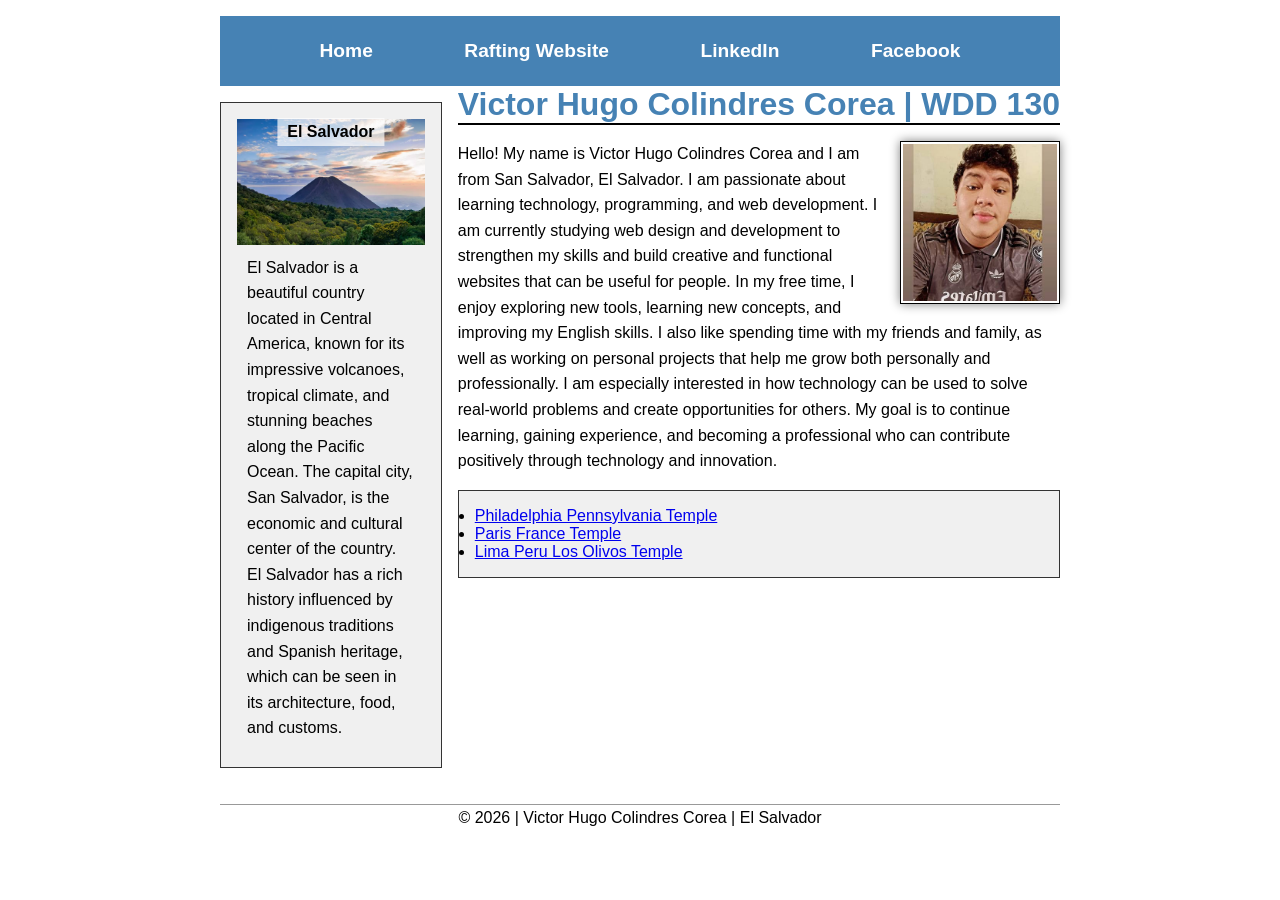
<file: index.html>
<!DOCTYPE html>
<html lang="en-US">

<head>
    <meta charset="utf-8">
    <meta name="viewport" content="width=device-width, initial-scale=1.0">
    <title>Victor Hugo Colindres Corea | WDD 130</title>

    <meta name="description"
      content="Victor Hugo Colindres Corea WDD130 home page about web development and learning programming">
    <meta name="author" content="Victor Hugo Colindres Corea">

    <link rel="stylesheet" href="styles/styles.css">
</head>

<body>

    <header>
        <nav>
            <a href="#">Home</a>
            <a href="wwr/">Rafting Website</a>
            <a href="https://linkedin.com" target="_blank">LinkedIn</a>
            <a href="https://facebook.com" target="_blank">Facebook</a>
        </nav>
    </header>

    <!-- 🔥 GRID ENVOLVIENDO TODO -->
    <div class="grid">

        <!-- 🔥 ASIDE (IZQUIERDA) -->
        <aside class="box">
            <h2>El Salvador</h2>
            <img src="images/el-salvador.jpg" alt="Landscape of El Salvador">
            <p>
                El Salvador is a beautiful country located in Central America, known for its
                impressive volcanoes, tropical climate, and stunning beaches along the Pacific
                Ocean.
                The capital city, San Salvador, is the economic and cultural center of the country.
                El Salvador has a rich history influenced by indigenous traditions and Spanish
                heritage, which can be seen in its architecture, food, and customs.

            </p>
        </aside>

        <!-- 🔥 MAIN (DERECHA) -->
        <main>

            <h1>Victor Hugo Colindres Corea | WDD 130</h1>

            <img src="images/profile.jpg" alt="Victor Hugo Colindres Corea">

            <p>
                Hello! My name is Victor Hugo Colindres Corea and I am from San Salvador, El
                Salvador.
                I am passionate about learning technology, programming, and web development. I am
                currently studying web design and development to strengthen my skills and build
                creative and functional websites that can be useful for people.

                In my free time, I enjoy exploring new tools, learning new concepts, and improving
                my
                English skills. I also like spending time with my friends and family, as well as
                working on personal projects that help me grow both personally and professionally.

                I am especially interested in how technology can be used to solve real-world
                problems
                and create opportunities for others. My goal is to continue learning, gaining
                experience, and becoming a professional who can contribute positively through
                technology and innovation.
            </p>

            <ul class="box">
                <li><a href="https://www.churchofjesuschrist.org/temples/details/philadelphia-pennsylvania-temple"
                      target="_blank">Philadelphia Pennsylvania Temple</a></li>
                <li><a href="https://www.churchofjesuschrist.org/temples/details/paris-france-temple"
                      target="_blank">Paris France Temple</a></li>
                <li><a href="https://www.churchofjesuschrist.org/temples/details/lima-peru-los-olivos-temple"
                      target="_blank">Lima Peru Los Olivos Temple</a></li>
            </ul>

        </main>

    </div>

    <footer>
        <p>&copy; 2026 | Victor Hugo Colindres Corea | El Salvador</p>
    </footer>

</body>

</html>
</file>
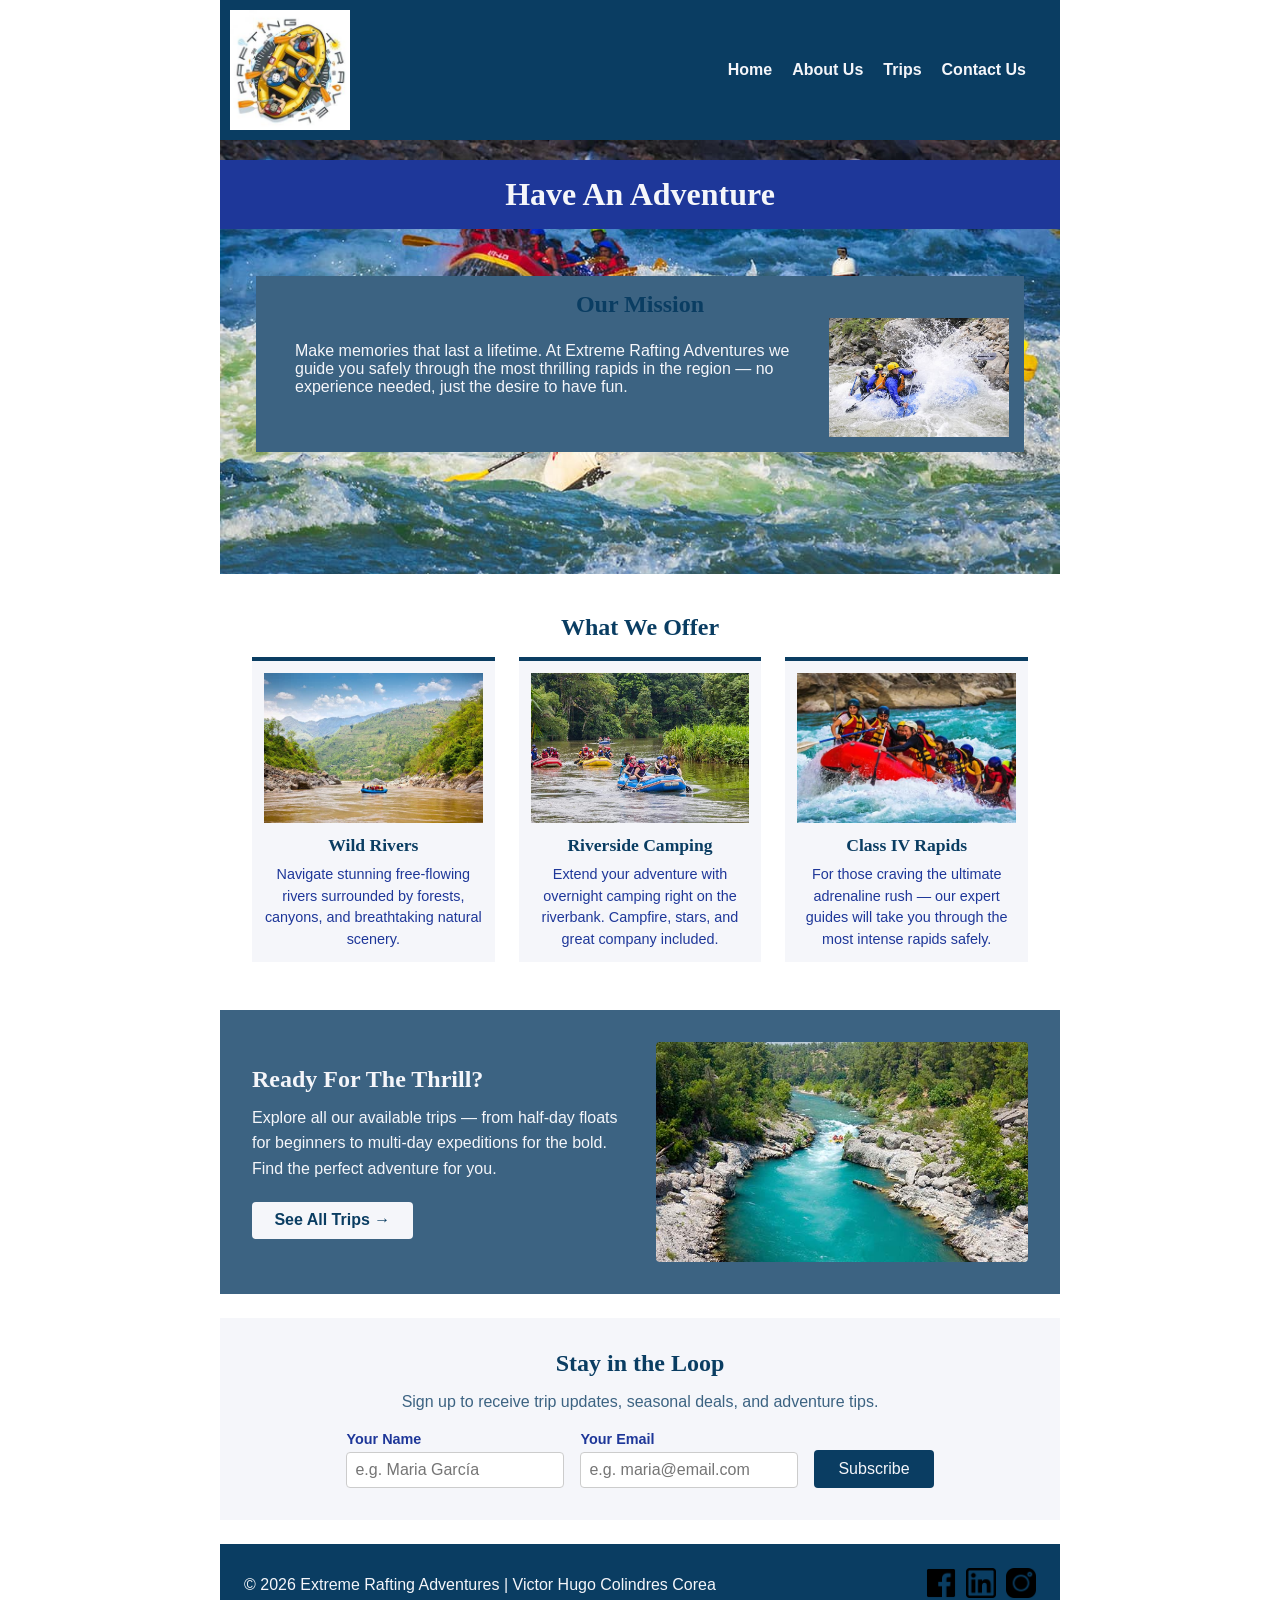
<file: wwr/index.html>
<!DOCTYPE html>
<html lang="en">

<head>
    <meta charset="UTF-8">
    <meta name="description"
      content="Extreme Rafting Adventures – Book thrilling whitewater rafting trips. Rivers, camping, and rapids await you.">
    <meta name="author" content="Victor Hugo Colindres Corea">
    <meta name="viewport" content="width=device-width, initial-scale=1.0">
    <title>Home - Extreme Rafting Adventures</title>
    <link rel="stylesheet" href="styles/rafting.css">
</head>

<body>

    <header>
        <img src="images/logo.png" alt="Extreme Rafting Adventures Logo">
        <nav>
            <ul>
                <li><a href="index.html">Home</a></li>
                <li><a href="about.html">About Us</a></li>
                <li><a href="Trips.html">Trips</a></li>
                <li><a href="contact.html">Contact Us</a></li>
            </ul>
        </nav>
    </header>

    <main>

        <!-- HERO -->
        <div class="hero">
            <img src="images/hero.jpg" alt="Whitewater Rafting Adventure">
            <h1>Have An Adventure</h1>
            <article>
                <h2>Our Mission</h2>
                <img src="images/adventure1.jpg" alt="Rafting on the river">
                <p>
                    Make memories that last a lifetime. At Extreme Rafting Adventures we guide you
                    safely through the most thrilling rapids in the region — no experience needed,
                    just the desire to have fun.
                </p>
            </article>
        </div>

        <!-- GRID: OFFERINGS -->
        <section class="home-grid">
            <h2>What We Offer</h2>
            <div class="offerings">

                <div class="offer-card">
                    <img src="images/adventure2.jpg" alt="Wild rivers">
                    <h3>Wild Rivers</h3>
                    <p>
                        Navigate stunning free-flowing rivers surrounded by forests,
                        canyons, and breathtaking natural scenery.
                    </p>
                </div>

                <div class="offer-card">
                    <img src="images/adventure3.jpg" alt="Camping under the stars">
                    <h3>Riverside Camping</h3>
                    <p>
                        Extend your adventure with overnight camping right on the
                        riverbank. Campfire, stars, and great company included.
                    </p>
                </div>

                <div class="offer-card">
                    <img src="images/adventure4.jpg" alt="Class IV rapids">
                    <h3>Class IV Rapids</h3>
                    <p>
                        For those craving the ultimate adrenaline rush — our expert
                        guides will take you through the most intense rapids safely.
                    </p>
                </div>

            </div>
        </section>

        <!-- CALL TO ACTION -->
        <section class="cta-section">
            <div class="cta-content">
                <h2>Ready For The Thrill?</h2>
                <p>
                    Explore all our available trips — from half-day floats for beginners
                    to multi-day expeditions for the bold. Find the perfect adventure for you.
                </p>
                <a href="trips.html" class="cta-button">See All Trips →</a>
            </div>
            <div class="cta-image">
                <img src="images/adventure5.jpg" alt="Group rafting adventure">
            </div>
        </section>

        <!-- NEWSLETTER -->
        <section class="newsletter">
            <h2>Stay in the Loop</h2>
            <p>Sign up to receive trip updates, seasonal deals, and adventure tips.</p>

            <form action="#" method="get">
                <div class="newsletter-form">

                    <div class="form-group">
                        <label for="subscriber-name">Your Name</label>
                        <input type="text" id="subscriber-name" name="name"
                          placeholder="e.g. Maria García" required>
                    </div>

                    <div class="form-group">
                        <label for="subscriber-email">Your Email</label>
                        <input type="email" id="subscriber-email" name="email"
                          placeholder="e.g. maria@email.com" required>
                    </div>

                    <button type="submit">Subscribe</button>

                </div>
            </form>
        </section>

    </main>

    <footer>
        <p>© 2026 Extreme Rafting Adventures | Victor Hugo Colindres Corea</p>
        <nav class="socialmedia">
            <a href="https://facebook.com">
                <img src="images/facebook.svg.png" alt="Facebook Icon">
            </a>
            <a href="https://linkedin.com">
                <img src="images/linkedin.svg.png" alt="LinkedIn Icon">
            </a>
            <a href="https://instagram.com">
                <img src="images/instagram.svg.png" alt="Instagram Icon">
            </a>
        </nav>
    </footer>

</body>

</html>
</file>
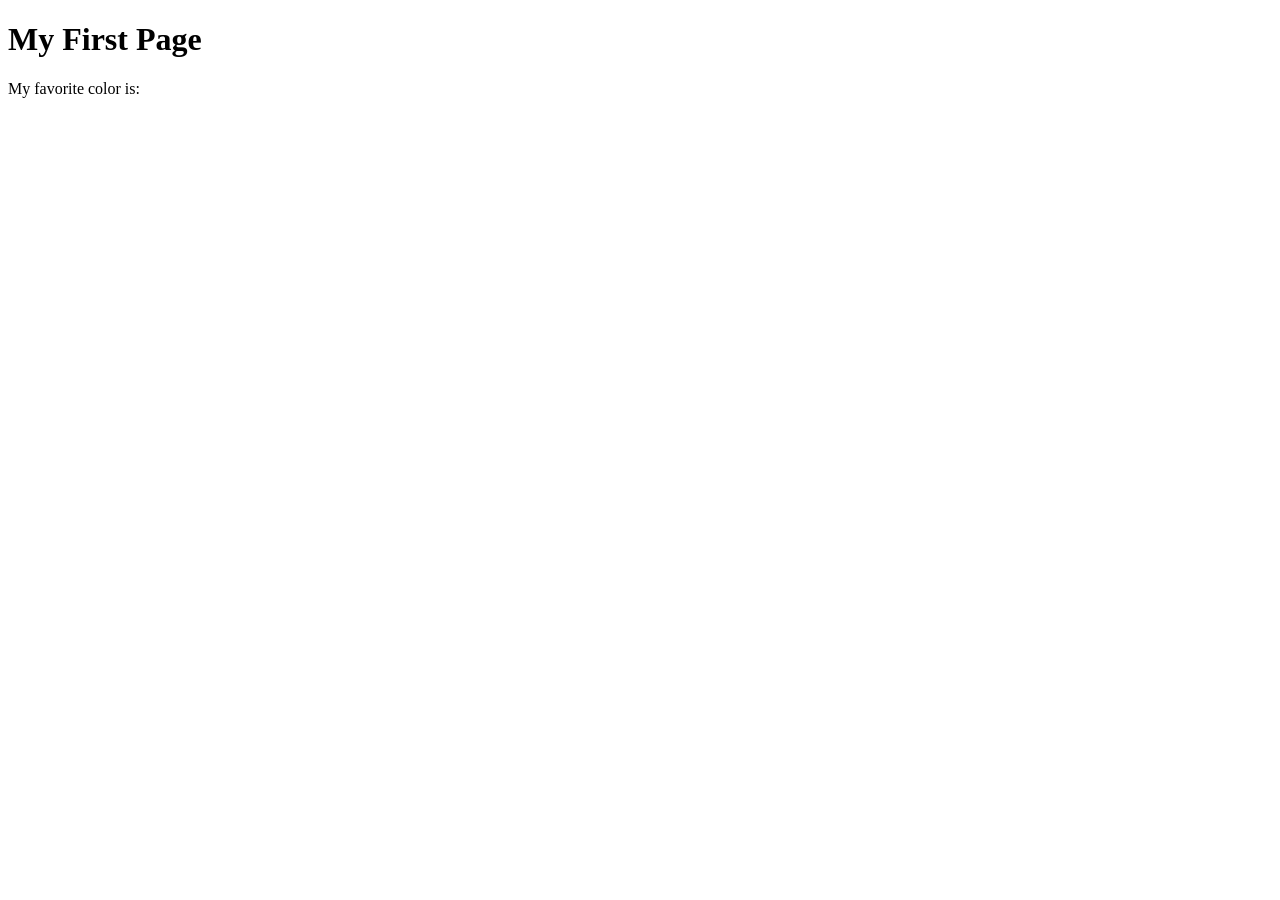
<file: week01/first-page.html>
<!DOCTYPE html>
<html lang="en">
<head>
    <meta charset="UTF-8">
    <meta name="viewport" content="width=device-width, initial-scale=1.0">
    <title>My First Page</title>
</head>
<body>
    <h1>My First Page</h1>
    <p>My favorite color is: </p>
</body>
</html>
</file>
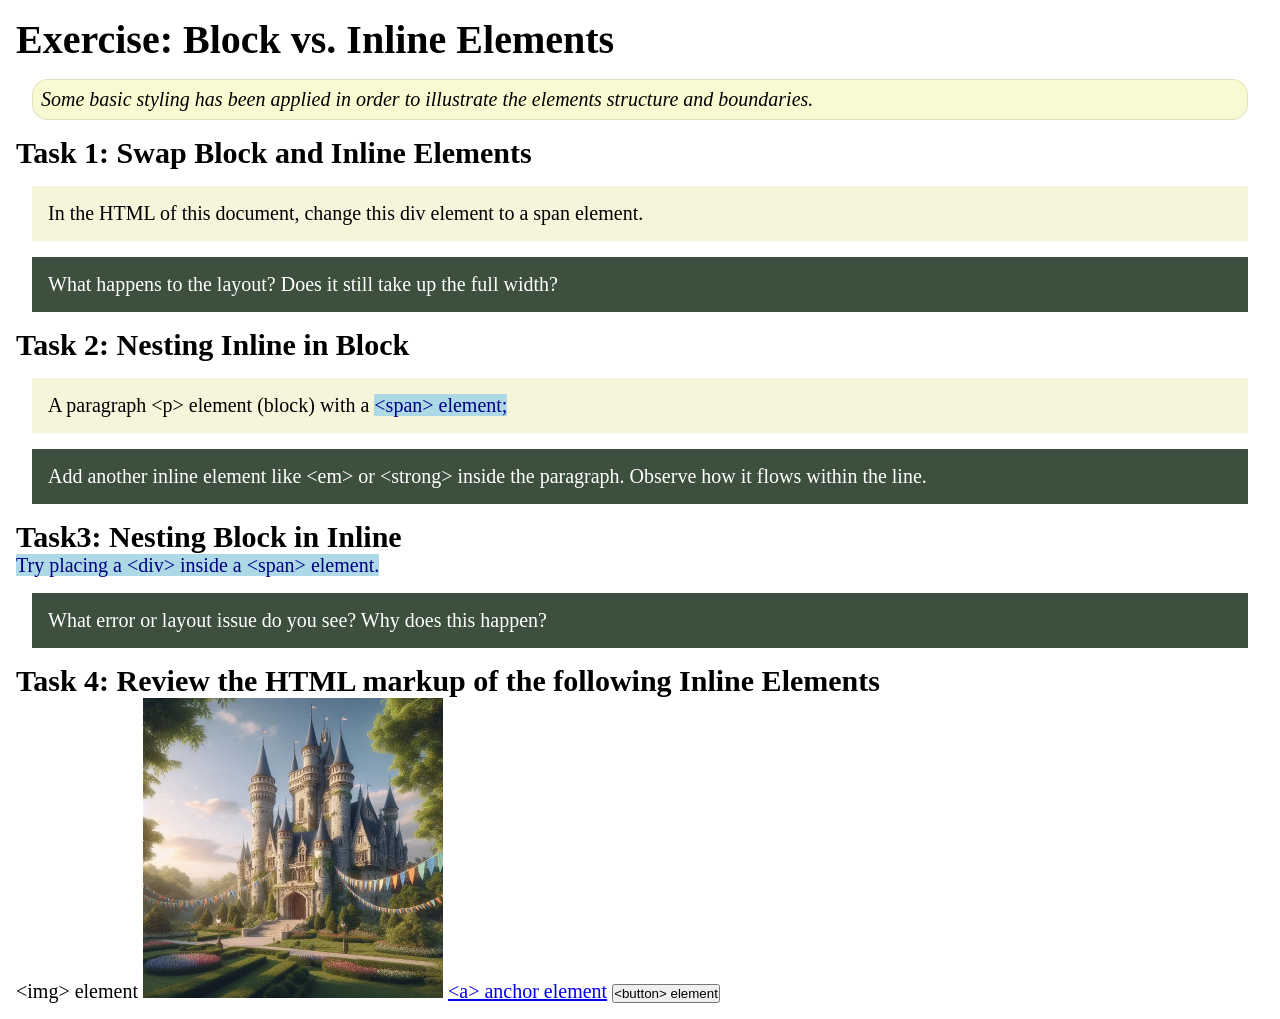
<file: week02/block-vs-inline.html>
<!DOCTYPE html>
<html lang="en">

<head>
    <meta charset="UTF-8">
    <meta name="viewport" content="width=device-width, initial-scale=1.0">
    <title>Exercise: Block vs. Inline Elements</title>
    <link rel="stylesheet" href="styles/block-vs-inline.css">
</head>

<body>
    <main>
        <h1>Exercise: Block vs. Inline Elements</h1>
        <p class="note">Some basic styling has been applied in order to illustrate the elements structure and
            boundaries.</p>

        <h2>Task 1: Swap Block and Inline Elements</h2>
        <div>In the HTML of this document, change this div element to a span element.</div>

        <p class="question">What happens to the layout? Does it still take up the full width?</p>

        <h2>Task 2: Nesting Inline in Block</h2>
        <p>A paragraph &lt;p&gt; element (block) with a <span>&lt;span&gt; element;</span></p>
        <p class="question">Add another inline element like &lt;em&gt; or &lt;strong&gt; inside the paragraph. Observe
            how it flows within the line.</p>

        <h2>Task3: Nesting Block in Inline</h2>
        <span>Try placing a &lt;div&gt; inside a &lt;span&gt; element.</span>
            <p class="question">What error or layout issue do you see? Why does this happen?</p>


            <h2>Task 4: Review the HTML markup of the following Inline Elements</h2>
        &lt;img&gt; element
        <img src="images/castle.webp" alt="placeholder image (images are inline)" width="300" height="300">
        <a href="https://churchofjesuschrist.org">&lt;a&gt; anchor element</a>
        <button type="button">&lt;button&gt; element</button>
    </main>
</body>

</html>
</file>
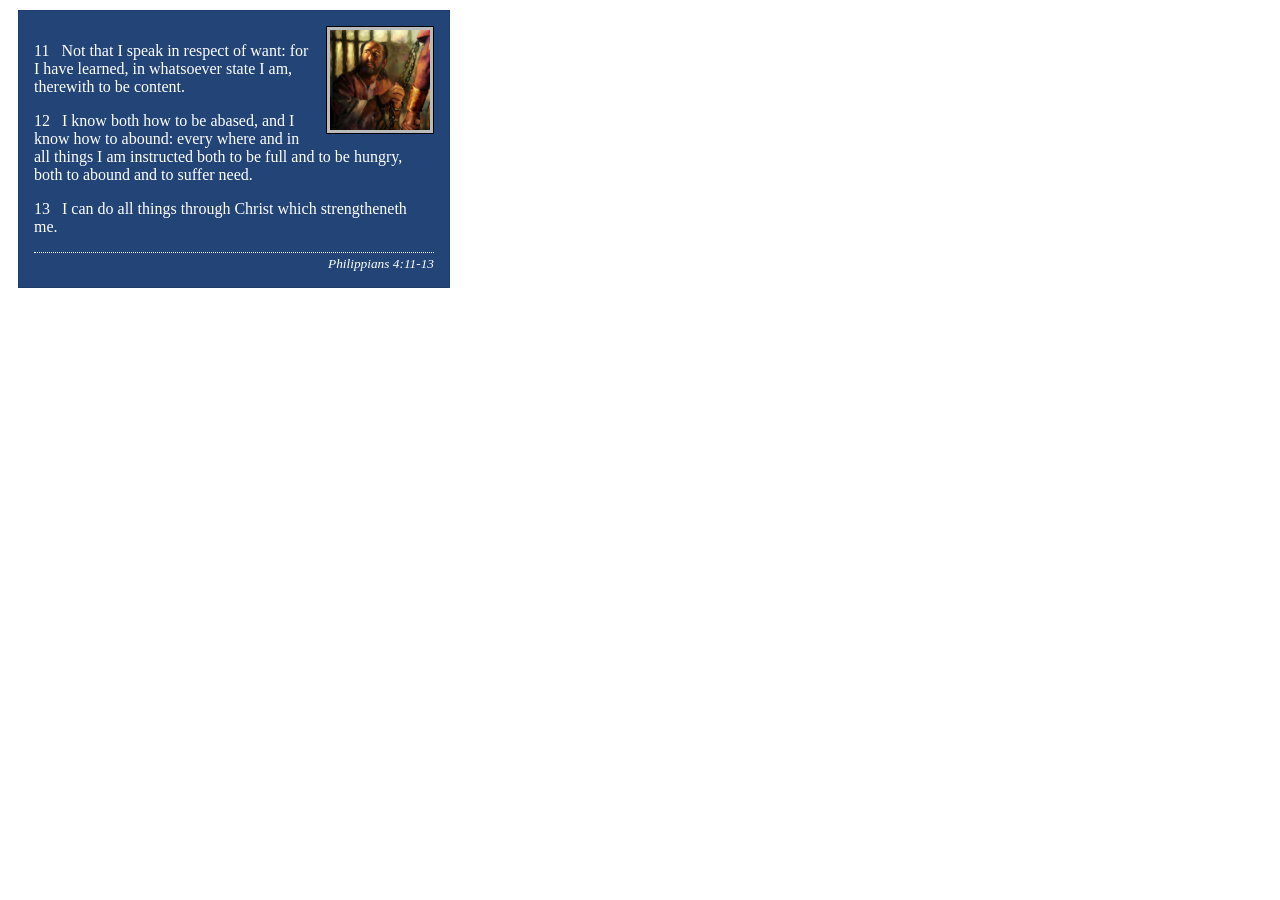
<file: week02/box-model-solution.html>
<!DOCTYPE html>
<html lang="en">
<head>
    <meta charset="UTF-8">
    <meta name="viewport" content="width=device-width, initial-scale=1.0">
    <title>Box Model Activity</title>
    <link rel="stylesheet" href="styles/box-model-solution.css">
</head>
<body>
    <main>
        <div class="callout">
            <img src="images/apostle-paul-imprisoned.webp" alt="Paul the Apostle - Imprisoned in Rome" width="200" height="200">
            <blockquote>
                <p>11 &nbsp; Not that I speak in respect of want: for I have learned, in whatsoever state I am, therewith to be content.</p>
                <p>12 &nbsp; I know both how to be abased, and I know how to abound: every where and in all things I am instructed both to be full and to be hungry, both to abound and to suffer need.</p>
                <p>13 &nbsp; I can do all things through Christ which strengtheneth me.</p>
            </blockquote>
            <cite>Philippians 4:11-13</cite>
        </div>
    </main>
</body>
</html>
</file>
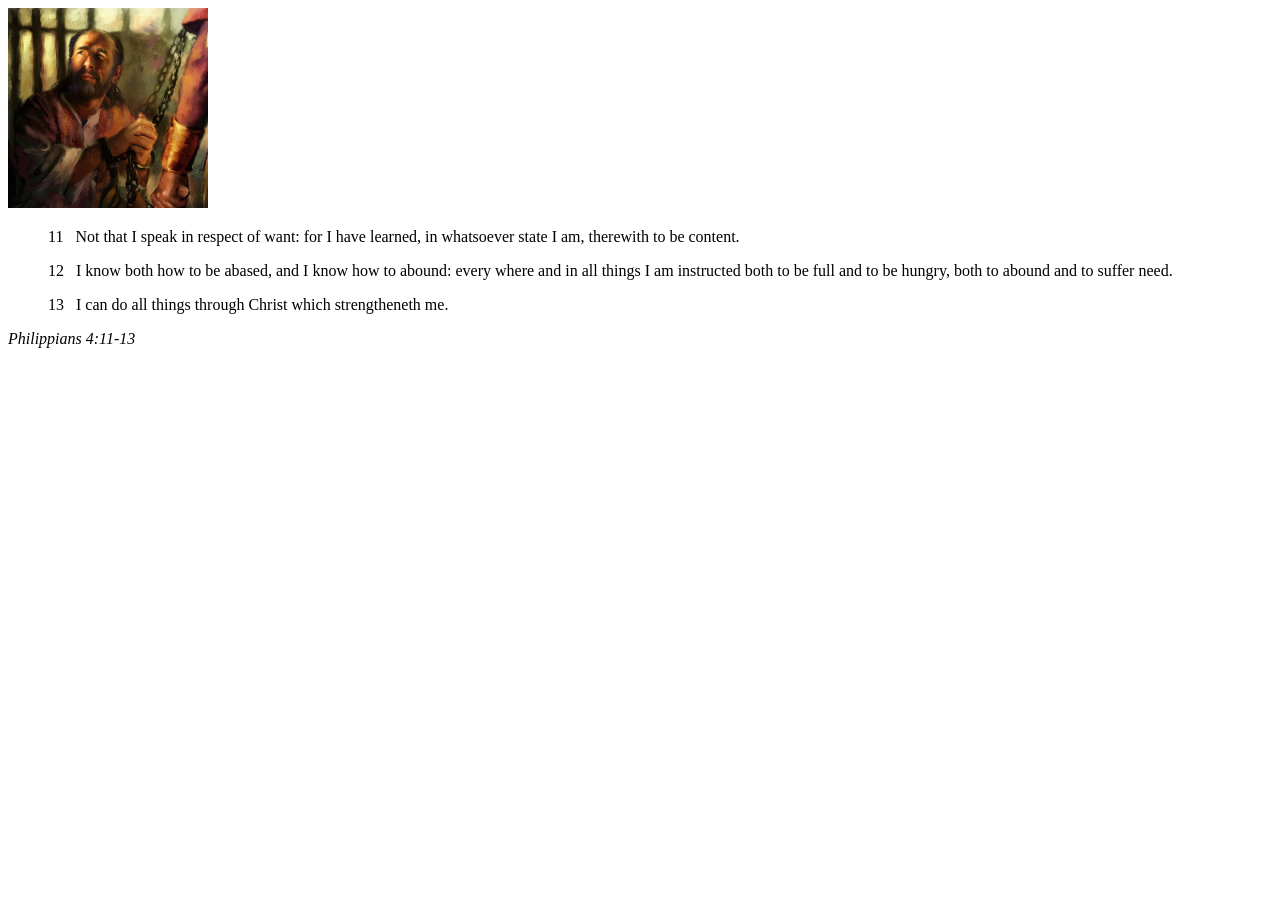
<file: week02/box-model.html>
<!DOCTYPE html>
<html lang="en">
<head>
    <meta charset="UTF-8">
    <meta name="viewport" content="width=device-width, initial-scale=1.0">
    <title>Box Model Activity</title>
</head>
<body>
    <main>
        <div class="callout">
            <img src="images/apostle-paul-imprisoned.webp" alt="Paul the Apostle - Imprisoned in Rome" width="200" height="200">
            <blockquote>
                <p>11 &nbsp; Not that I speak in respect of want: for I have learned, in whatsoever state I am, therewith to be content.</p>
                <p>12 &nbsp; I know both how to be abased, and I know how to abound: every where and in all things I am instructed both to be full and to be hungry, both to abound and to suffer need.</p>
                <p>13 &nbsp; I can do all things through Christ which strengtheneth me.</p>
            </blockquote>
            <cite>Philippians 4:11-13</cite>
        </div>
    </main>
</body>
</html>
</file>
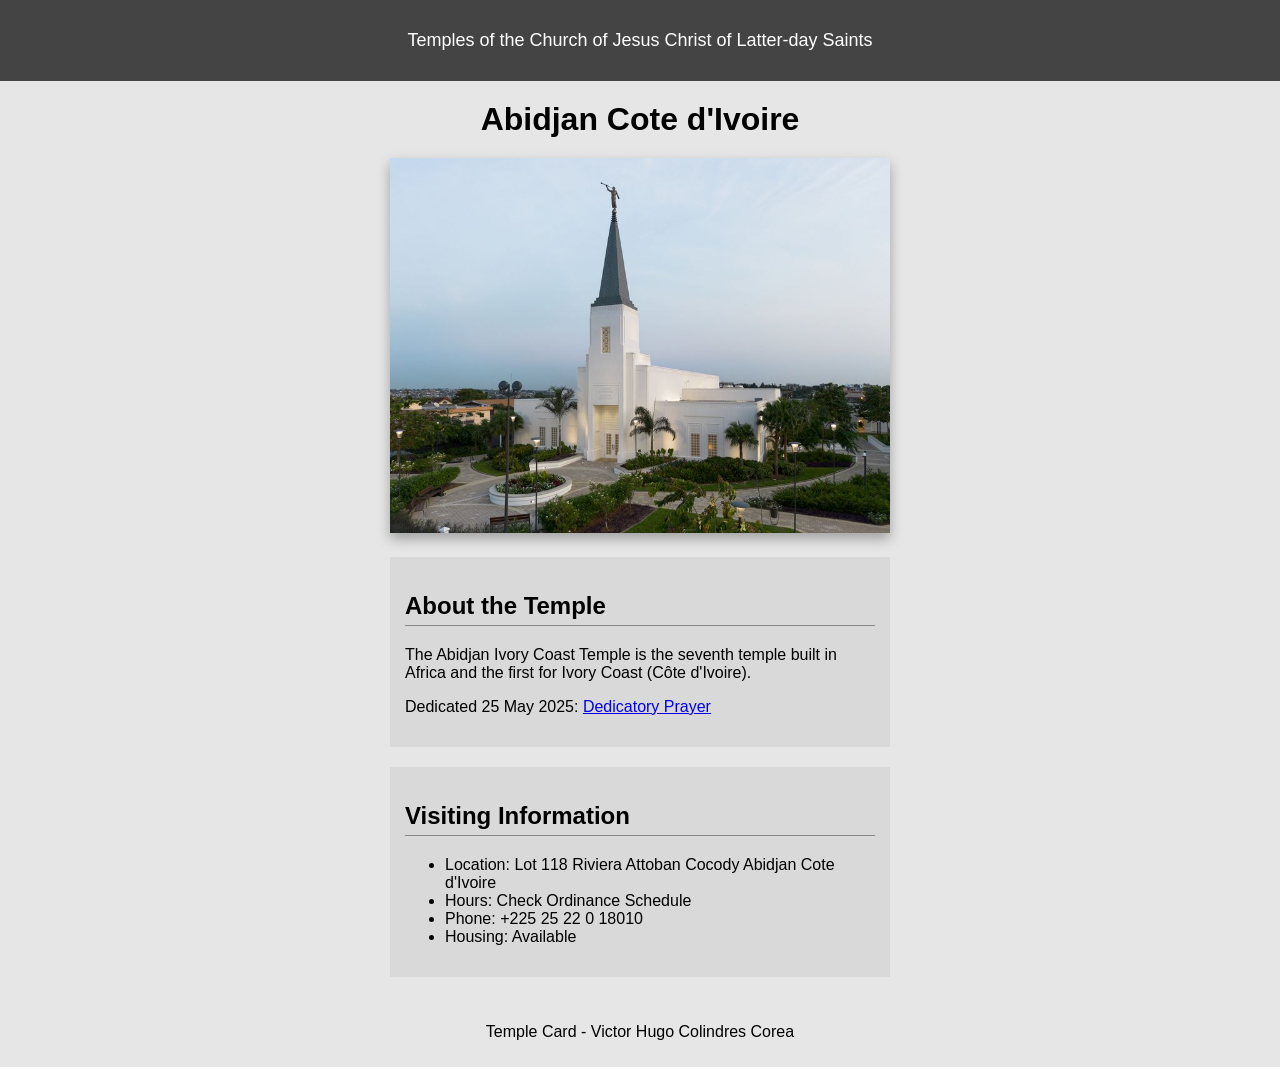
<file: week02/temple.html>
<!DOCTYPE html>
<html lang="en">

<head>
    <meta charset="UTF-8">
    <meta name="viewport" content="width=device-width, initial-scale=1.0">
    <title>Temple Card - Abidjan Cote d'Ivoire</title>
    <link rel="stylesheet" href="temple.css">
</head>

<body>

    <header>
        <p>Temples of the Church of Jesus Christ of Latter-day Saints</p>
    </header>

    <main>
        <h1>Abidjan Cote d'Ivoire</h1>

        <picture>
            <img src="images/abidjan-ivory-coast.jpeg" alt="Abidjan Cote d'Ivoire Temple">
        </picture>

        <section>
            <h2>About the Temple</h2>
            <p>The Abidjan Ivory Coast Temple is the seventh temple built in Africa and the first
                for Ivory Coast (Côte d'Ivoire).</p>

            <p>
                Dedicated 25 May 2025:
                <a href="https://www.churchofjesuschrist.org/temples/dedicatory-prayer/abidjan-ivory-coast-temple/2025-05-25?lang=eng"
                  target="_blank" rel="noopener noreferrer">
                    Dedicatory Prayer
                </a>
            </p>
        </section>

        <section>
            <h2>Visiting Information</h2>
            <ul>
                <li>Location: Lot 118 Riviera Attoban Cocody Abidjan Cote d'Ivoire</li>
                <li>Hours: Check Ordinance Schedule</li>
                <li>Phone: +225 25 22 0 18010</li>
                <li>Housing: Available</li>
            </ul>
        </section>
    </main>

    <footer>
        <p>Temple Card - Victor Hugo Colindres Corea</p>
    </footer>

</body>

</html>
</file>
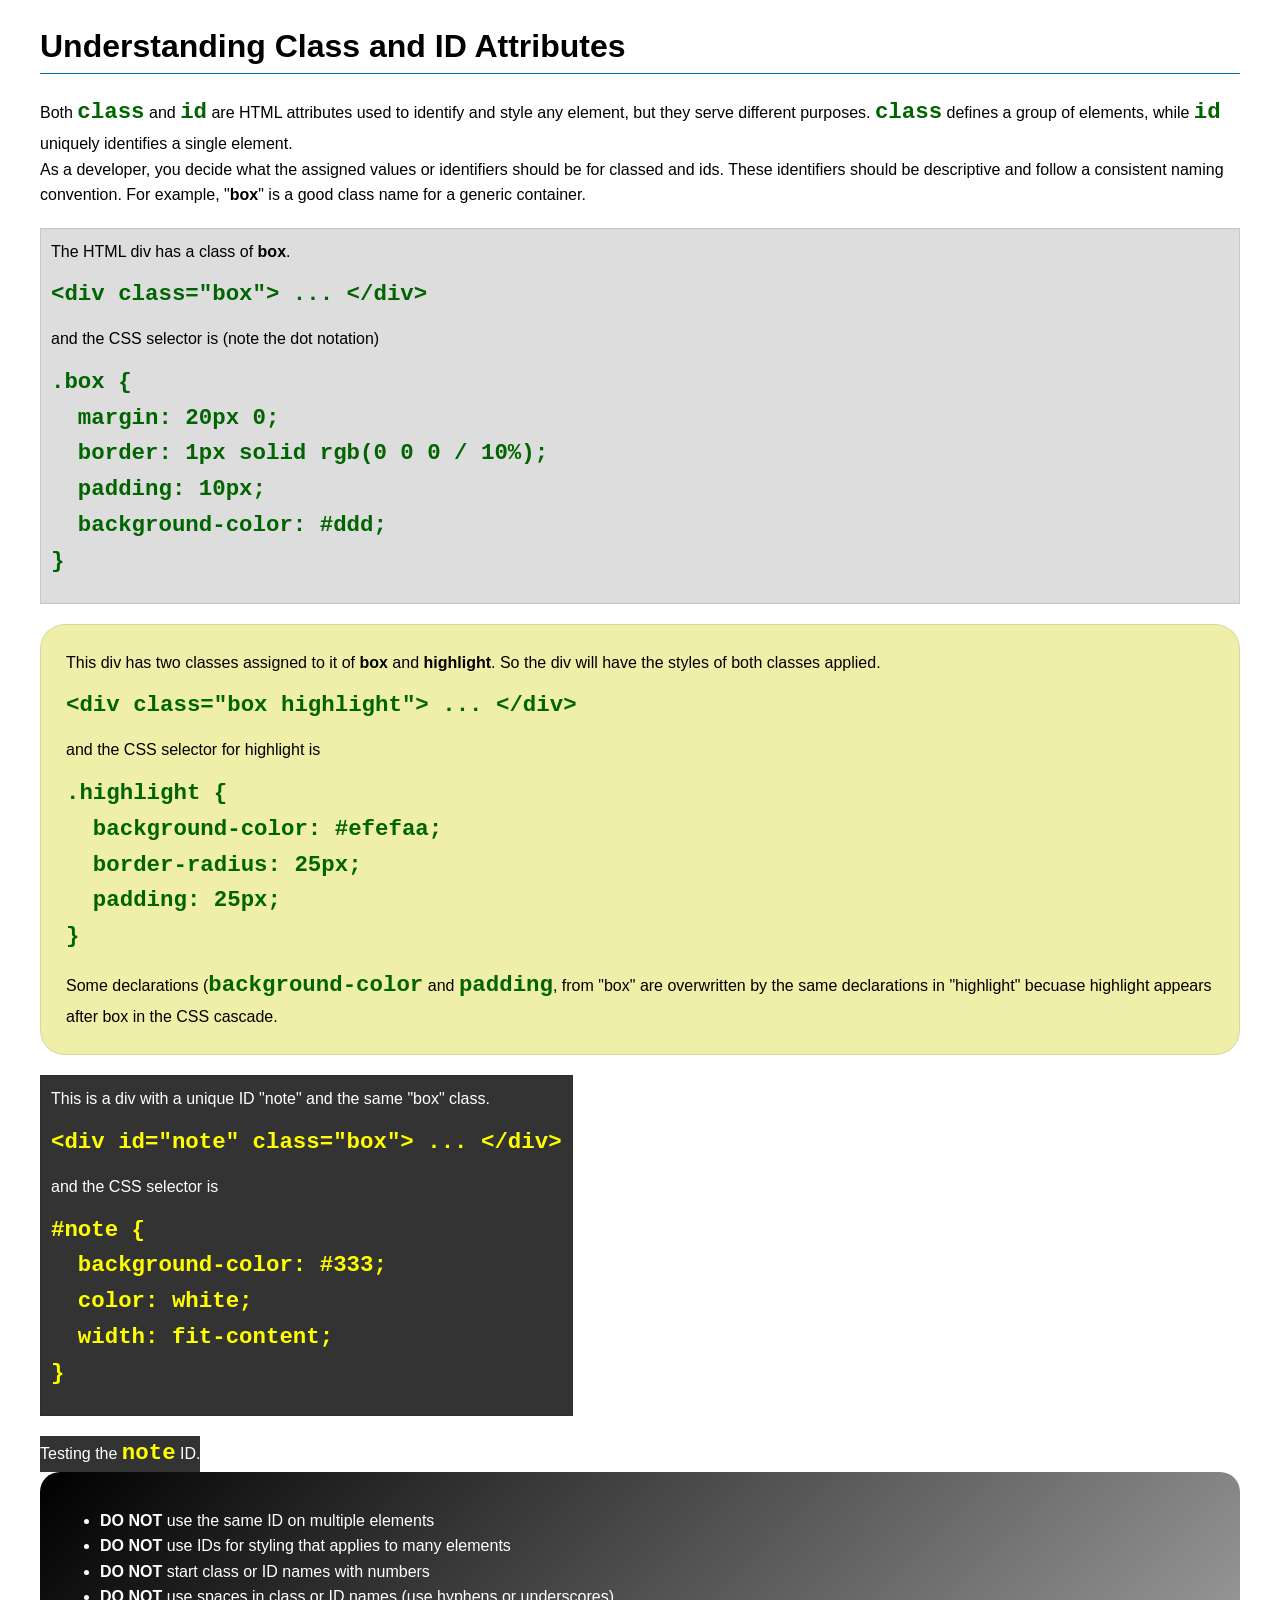
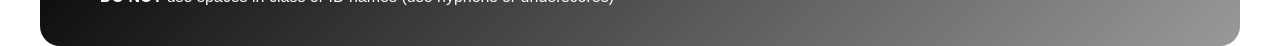
<file: week03/class-and-id.html>
<!DOCTYPE html>
<html lang="en">

<head>
    <meta charset="UTF-8">
    <meta name="viewport" content="width=device-width, initial-scale=1.0">
    <title>Class vs ID Attributes</title>
    <link rel="stylesheet" href="styles/class-and-id.css">
</head>

<body>
    <h1>Understanding Class and ID Attributes</h1>
    <p>Both <code>class</code> and <code>id</code> are HTML attributes used to identify and style any element, but they
        serve different purposes. <code>class</code> defines a group of elements, while <code>id</code> uniquely
        identifies a single element.</p>
    <p>As a developer, you decide what the assigned values or identifiers should be for classed and ids. These
        identifiers should be
        descriptive and follow a consistent naming convention. For example, "<strong>box</strong>" is a good class name
        for a generic container.</p>
    <div class="box">
        <p>The HTML div has a class of <strong>box</strong>.</p>
        <pre><code class="html">&lt;div class="box"&gt; ... &lt;/div&gt;</code></pre>
        and the CSS selector is (note the dot notation)
        <pre><code class="css">.box {
  margin: 20px 0;
  border: 1px solid rgb(0 0 0 / 10%);
  padding: 10px;
  background-color: #ddd; 
}</code></pre>
    </div>

    <div class="box highlight">
        <p>This div has two classes assigned to it of <strong>box</strong> and <strong>highlight</strong>. So the div
            will have the styles of both classes applied.</p>
        <pre><code class="html">&lt;div class="box highlight"&gt; ... &lt;/div&gt;</code></pre>
        and the CSS selector for highlight is
        <pre><code class="css">.highlight {
  background-color: #efefaa;
  border-radius: 25px;
  padding: 25px;
}</code></pre>
<p>Some declarations (<code>background-color</code> and <code>padding</code>, from "box" are overwritten by the same declarations in "highlight" becuase highlight appears after box in the CSS cascade.</p>
    </div>

    <div id="note" class="box">
        <p>This is a div with a unique ID "note" and the same "box" class.</p>
        <pre><code class="html">&lt;div id="note" class="box"&gt; ... &lt;/div&gt;</code></pre>
        and the CSS selector is
        <pre><code class="css">#note {
  background-color: #333;
  color: white;
  width: fit-content;
}</code></pre>
    </div>

    <div id="note">
        <p>Testing the <code>note</code> ID.</p>
    </div>

    <section id="best-practice">
        <ul>
            <li><strong>DO NOT</strong> use the same ID on multiple elements</li>
            <li><strong>DO NOT</strong> use IDs for styling that applies to many elements</li>
            <li><strong>DO NOT</strong> start class or ID names with numbers</li>
            <li><strong>DO NOT</strong> use spaces in class or ID names (use hyphens or underscores)</li>
        </ul>
    </section>




</body>

</html>
</file>
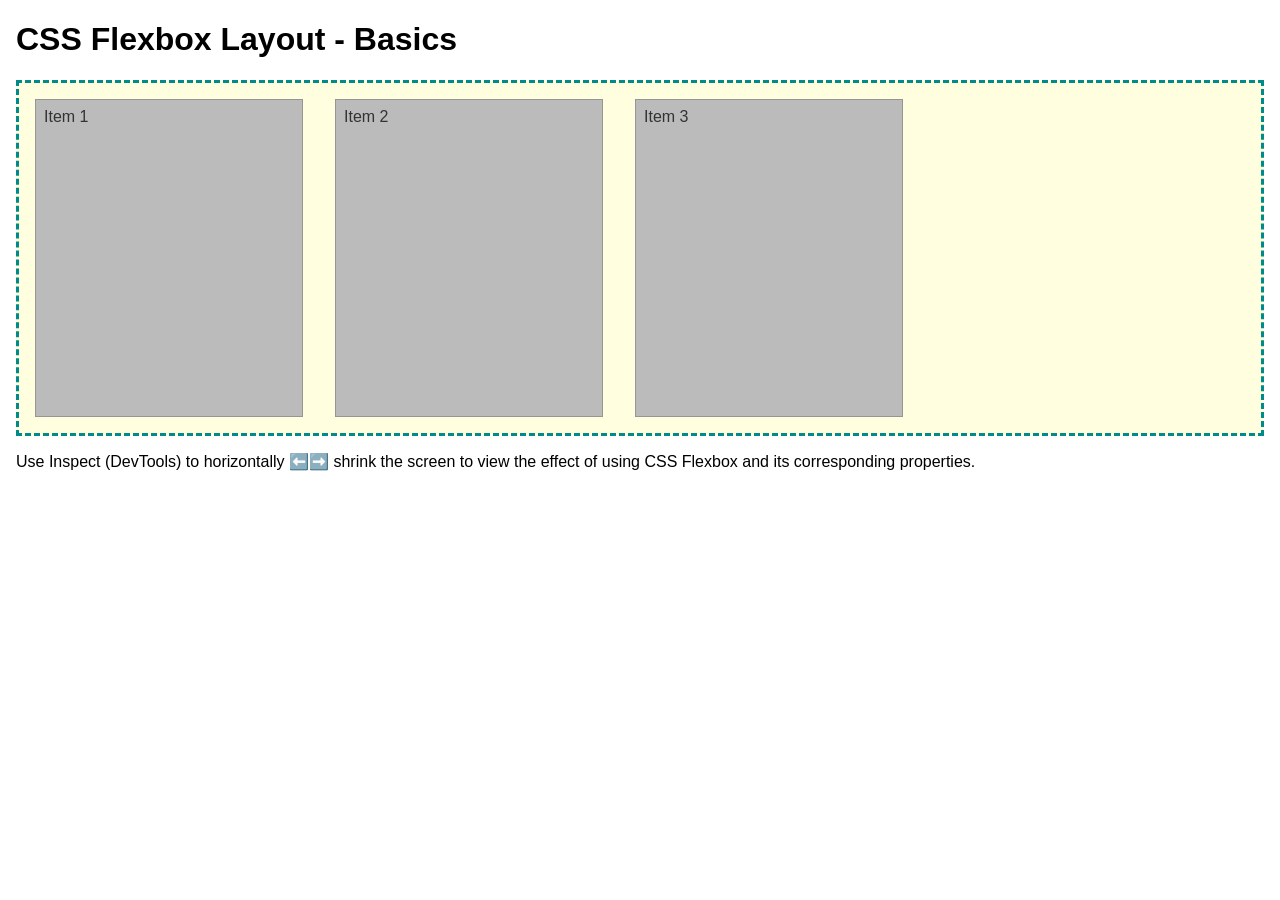
<file: week04/flexbox-layout.html>
<!DOCTYPE html>
<html lang="en">
<head>
    <meta charset="UTF-8">
    <meta name="viewport" content="width=device-width, initial-scale=1.0">
    <title>CSS Flexbox Layout - Basics</title>
    <link rel="stylesheet" href="styles/flexbox.css">
</head>
<body>
    <main>
        <h1>CSS Flexbox Layout - Basics</h1>
        <div class="flex-container">
            <div class="flex-item item1">Item 1</div>
            <div class="flex-item item2">Item 2</div>
            <div class="flex-item item3">Item 3</div>
        </div>
        <p>Use Inspect (DevTools) to horizontally ⬅️➡️ shrink the screen to view the effect of using CSS Flexbox and its corresponding properties.</p>
    </main>
</body>
</html>
</file>
<file: styles/styles.css>
/* RESET */
* {
    margin: 0;
    padding: 0;
    box-sizing: border-box;
}

/* BODY */
body {
    font-family: Arial, Helvetica, sans-serif;
    padding: 1rem;
}

/* 🔥 HEADER, GRID Y FOOTER CENTRADOS */
header,
.grid,
footer {
    max-width: 840px;
    margin: 0 auto;
}

/* NAV (FLEX) */
nav {
    background-color: steelblue;
    padding: 1rem;
    display: flex;
    justify-content: space-evenly;
    align-items: center;
}

/* LINKS */
nav a {
    display: block;
    padding: 0.5rem;
    text-decoration: none;
    font-size: 1.2rem;
    font-weight: 700;
    color: #fff;
}

/* 🔥 H1 */
h1 {
    color: steelblue;
    margin-bottom: 1rem;
    border-bottom: 2px solid #000;
    white-space: nowrap;
}

/* 🔥 GRID CONTENEDOR */
.grid {
    display: grid;
    grid-template-columns: auto 1fr;
    gap: 1rem;
    align-items: start;
    /* 🔥 evita que se baje */
}

/* 🔥 ASIDE */
aside {
    width: 20rem;
    border: 1px solid #999;
    background-color: #eeeeee;
    position: relative;
    grid-column: 1/2;
    margin: 0;
    /* 🔥 evita desalineación */
}

/* IMAGEN */
aside img {
    width: 100%;
    display: block;
}

/* 🔥 TEXTO SOBRE IMAGEN */
aside h2 {
    position: absolute;
    top: 15px;
    left: 50%;
    transform: translateX(-50%);
    background-color: rgba(255, 255, 255, 0.7);
    padding: 5px 10px;
    white-space: nowrap;
    font-size: 1rem;
}

/* TEXTO */
aside p {
    padding: 10px;
}

/* 🔥 MAIN */
main {
    grid-column: 2/3;
    margin: 0;
}

/* 🔥 IMAGEN PERFIL (MÁS GRANDE) */
main img {
    float: right;
    width: 160px;
    /* 🔥 aumentado */
    margin: 0 0 1rem 1rem;
    border: 1px solid #000;
    padding: 2px;
    box-shadow: 0 0 10px gray;
}

/* CLEAR */
main::after {
    content: "";
    display: block;
    clear: both;
}

/* TEXTO */
p {
    line-height: 1.6;
}

/* FOOTER */
footer {
    text-align: center;
    margin-top: 20px;
    border-top: 1px solid #999;
}

/* 🔥 BOX (MEJORADO) */
.box {
    margin: 1rem 0;
    padding: 1rem;
    width: 100%;
    border: 1px solid #333;
    background-color: #f0f0f0;
    overflow: hidden;
    /* 🔥 evita que se salgan */
}

/* 🔥 LINKS DENTRO DEL BOX */
.box a {
    display: block;
    word-break: break-word;
}
</file>
<file: wwr/styles/rafting.css>
/* VARIABLES */
:root {
    --primary-color: #0a3d62;
    --secondary-color: #3c6382;
    --accent1-color: #1e3799;
    --accent2-color: #f5f6fa;
    --heading-font: Georgia, "Times New Roman", serif;
    --body-font: Arial, Helvetica, sans-serif;
}

/* RESET */
* {
    margin: 0;
    padding: 0;
    box-sizing: border-box;
}

/* BODY */
body {
    font-family: var(--body-font);
    color: var(--accent1-color);
}

/* WIDTH */
header,
main,
footer {
    width: 840px;
    margin: 0 auto;
}

/* HEADER GRID */
header {
    display: grid;
    grid-template-columns: auto 1fr;
    align-items: center;
    background-color: var(--primary-color);
    color: var(--accent2-color);
    padding: 10px;
}

header img {
    width: 120px;
}

/* NAV FLEX */
nav ul {
    display: flex;
    justify-content: flex-end;
    list-style: none;
    gap: 20px;
}

nav a {
    color: var(--accent2-color);
    text-decoration: none;
    font-weight: bold;
}

/* HEADINGS */
h1,
h2 {
    font-family: var(--heading-font);
    color: var(--primary-color);
    text-align: center;
}

/* SPACING */
nav,
p,
section,
article {
    margin: 16px;
    padding: 8px;
}

/* HERO */
.hero {
    position: relative;
}

.hero img {
    display: block;
    width: 100%;
}

.hero h1 {
    position: absolute;
    top: 20px;
    width: 100%;
    padding: 16px;
    background-color: var(--accent1-color);
    color: var(--accent2-color);
}

.hero article {
    position: absolute;
    top: 120px;
    left: 20px;
    right: 20px;
    background-color: var(--secondary-color);
    color: var(--accent2-color);
    padding: 15px;
}

.hero article img {
    float: right;
    width: 180px;
}

/* HISTORY GRID */
.history {
    text-align: center;
}

.history-content {
    display: grid;
    grid-template-columns: 1fr auto 1fr;
    align-items: center;
    gap: 20px;
}

.history-content img {
    width: 150px;
    border-radius: 10px;
}

.history-content p {
    text-align: justify;
}

/* ADVENTURES */
.adventure-gallery {
    display: flex;
    gap: 10px;
}

.adventure-gallery figure {
    flex: 1;
    text-align: center;
}

.adventure-gallery img {
    width: 100%;
    height: 120px;
    object-fit: cover;
}

.adventure-gallery figcaption {
    font-size: 14px;
}

/* FOOTER */
footer {
    display: flex;
    justify-content: space-between;
    align-items: center;
    background-color: var(--primary-color);
    color: var(--accent2-color);
}

.socialmedia {
    display: flex;
    gap: 10px;
}

.socialmedia a {
    text-decoration: none;
}

.socialmedia img {
    width: 30px;
}

/* ── CONTACT PAGE ── */

.contact-info {
    padding: 2rem;
    text-align: center;
}

.company-details {
    margin-bottom: 1.5rem;
}

.company-details h1 {
    margin-bottom: 0.5rem;
}

.contact-layout {
    display: grid;
    grid-template-columns: 1fr 1fr;
    gap: 2rem;
    align-items: start;
    text-align: left;
    margin-top: 1.5rem;
}

/* MAP */
.map-container iframe {
    width: 100%;
    height: 300px;
    border-radius: 4px;
}

/* FORM */
.contact-form {
    display: flex;
    flex-direction: column;
    gap: 1rem;
}

.form-group {
    display: flex;
    flex-direction: column;
    gap: 0.3rem;
}

.form-group label {
    font-weight: bold;
}

.form-group input[type="text"],
.form-group input[type="email"],
.form-group textarea {
    padding: 0.5rem;
    border: 1px solid #cccccc;
    border-radius: 4px;
    font-size: 1rem;
    width: 100%;
}

.form-group fieldset {
    border: none;
    padding: 0;
}

.form-group fieldset legend {
    font-weight: bold;
    margin-bottom: 0.3rem;
}

.form-group fieldset label {
    font-weight: normal;
    display: flex;
    align-items: center;
    gap: 0.4rem;
}

.form-checkbox label {
    font-weight: normal;
    display: flex;
    align-items: center;
    gap: 0.5rem;
}

.contact-form button[type="submit"] {
    padding: 0.75rem 1.5rem;
    background-color: var(--accent1-color);
    color: var(--accent2-color);
    border: none;
    border-radius: 4px;
    font-size: 1rem;
    cursor: pointer;
    width: 100%;
}

.contact-form button[type="submit"]:hover {
    background-color: var(--secondary-color);
}

/* EMPLOYEES */
.employees {
    background-color: var(--accent2-color);
    padding: 2rem;
    text-align: center;
}

.employees h2 {
    margin-bottom: 1.5rem;
}

.employee-gallery {
    display: flex;
    justify-content: center;
    gap: 2rem;
    flex-wrap: wrap;
}

.employee-gallery figure {
    display: flex;
    flex-direction: column;
    align-items: center;
    gap: 0.5rem;
}

.employee-gallery img {
    width: 120px;
    height: 120px;
    object-fit: cover;
    border-radius: 50%;
    border: 2px solid #cccccc;
}

.employee-gallery figcaption p {
    margin: 0;
    text-align: center;
}

.employee-gallery figcaption p:first-child {
    font-weight: bold;
}

/* ── HOME PAGE ── */

/* OFFERINGS GRID */
.home-grid {
    padding: 1.5rem 0;
}

.home-grid h2 {
    margin-bottom: 1rem;
}

.offerings {
    display: grid;
    grid-template-columns: repeat(3, 1fr);
    gap: 1.5rem;
    padding: 0 1rem;
}

.offer-card {
    background-color: var(--accent2-color);
    border-top: 4px solid var(--primary-color);
    padding: 0.75rem;
    text-align: center;
}

.offer-card img {
    width: 100%;
    height: 150px;
    object-fit: cover;
    display: block;
    margin-bottom: 0.75rem;
}

.offer-card h3 {
    font-family: var(--heading-font);
    color: var(--primary-color);
    margin-bottom: 0.5rem;
    font-size: 1.1rem;
}

.offer-card p {
    font-size: 0.9rem;
    line-height: 1.5;
    color: var(--accent1-color);
    margin: 0;
    padding: 0;
}

/* CALL TO ACTION */
.cta-section {
    display: grid;
    grid-template-columns: 1fr 1fr;
    gap: 2rem;
    align-items: center;
    background-color: var(--secondary-color);
    padding: 2rem;
    margin: 1.5rem 0;
}

.cta-content h2 {
    color: var(--accent2-color);
    text-align: left;
    margin-bottom: 0.75rem;
}

.cta-content p {
    color: var(--accent2-color);
    line-height: 1.6;
    margin: 0 0 1.25rem 0;
    padding: 0;
}

.cta-button {
    display: inline-block;
    background-color: var(--accent2-color);
    color: var(--primary-color);
    padding: 0.6rem 1.4rem;
    font-weight: bold;
    text-decoration: none;
    border-radius: 4px;
    font-family: var(--body-font);
}

.cta-button:hover {
    background-color: var(--accent1-color);
    color: var(--accent2-color);
}

.cta-image img {
    width: 100%;
    height: 220px;
    object-fit: cover;
    display: block;
    border-radius: 4px;
}

/* NEWSLETTER */
.newsletter {
    background-color: var(--accent2-color);
    padding: 2rem;
    text-align: center;
    margin: 1.5rem 0;
}

.newsletter h2 {
    margin-bottom: 0.5rem;
}

.newsletter > p {
    color: var(--secondary-color);
    margin-bottom: 1.25rem;
    padding: 0;
}

.newsletter-form {
    display: flex;
    gap: 1rem;
    justify-content: center;
    align-items: flex-end;
    flex-wrap: wrap;
}

.newsletter-form .form-group {
    display: flex;
    flex-direction: column;
    gap: 0.3rem;
    text-align: left;
    min-width: 200px;
}

.newsletter-form .form-group label {
    font-weight: bold;
    font-size: 0.9rem;
}

.newsletter-form .form-group input {
    padding: 0.5rem;
    border: 1px solid #cccccc;
    border-radius: 4px;
    font-size: 1rem;
}

.newsletter-form button {
    padding: 0.5rem 1.5rem;
    background-color: var(--primary-color);
    color: var(--accent2-color);
    border: none;
    border-radius: 4px;
    font-size: 1rem;
    cursor: pointer;
    height: 38px;
}

.newsletter-form button:hover {
    background-color: var(--accent1-color);
}

/* ── TRIPS PAGE ── */

.trips-cta {
    display: flex;
    justify-content: center;
    align-items: center;
    gap: 1.5rem;
    background-color: var(--secondary-color);
    padding: 1.25rem 2rem;
    margin: 1.5rem 0;
}

.trips-cta p {
    color: var(--accent2-color);
    margin: 0;
    padding: 0;
    font-size: 1rem;
}

.trip-descriptions {
    padding: 1.5rem 1rem;
}

.trip-descriptions h2 {
    margin-bottom: 1.5rem;
}

.trip-card {
    display: grid;
    grid-template-columns: 1fr 1fr;
    gap: 2rem;
    align-items: center;
    margin-bottom: 2rem;
    padding: 1.5rem;
    background-color: var(--accent2-color);
    border-left: 5px solid var(--primary-color);
}

.trip-card-reverse {
    border-left: none;
    border-right: 5px solid var(--primary-color);
}

.trip-card-reverse img {
    order: 2;
}

.trip-card-reverse .trip-info {
    order: 1;
}

.trip-card img {
    width: 100%;
    height: 220px;
    object-fit: cover;
    display: block;
    border-radius: 4px;
}

.trip-info h3 {
    font-family: var(--heading-font);
    color: var(--primary-color);
    font-size: 1.3rem;
    margin-bottom: 0.5rem;
}

.trip-info p {
    margin: 0 0 0.4rem 0;
    padding: 0;
    font-size: 0.95rem;
    line-height: 1.6;
    color: var(--accent1-color);
}

.trips-table-section {
    padding: 1.5rem 1rem;
}

.trips-table-section h2 {
    margin-bottom: 1rem;
}

.trips-table {
    width: 100%;
    border-collapse: collapse;
    font-size: 0.9rem;
}

.trips-table thead {
    background-color: var(--primary-color);
    color: var(--accent2-color);
}

.trips-table th {
    padding: 0.75rem 1rem;
    text-align: left;
}

.trips-table td {
    padding: 0.65rem 1rem;
    border-bottom: 1px solid #cccccc;
    color: var(--accent1-color);
}

.trips-table tbody tr:nth-child(even) {
    background-color: var(--accent2-color);
}

.trips-table tbody tr:hover {
    background-color: #dce8f5;
}
</file>
<file: week02/styles/block-vs-inline.css>
* {
    margin: 0;
    padding: 0;
}

body {
    font-size: 20px;
    margin: 1rem;
}

p,
div {
    background-color: beige;
    margin: 1rem;
    padding: 1rem;
}

span {
    color: navy;
    background-color: lightblue;
}

code {
    margin: 0;
    padding: 0;
    color: green;
    font-size: 1.2rem;
}

.note {
    font-style: italic;
    background-color: lightgoldenrodyellow;
    border-radius: 1rem;
    border: 1px solid rgb(0 0 0 / 10%);
    margin: 1rem;
    padding: .5rem;
}

.question {
    background-color: #3d503d;
    color: #fff;
}
</file>
<file: week02/styles/box-model-solution.css>
.callout {
    max-width: 400px;
    margin: 10px;
    border: 1px solid rgba(0, 0, 0, .1);
    padding: 15px;
    background-color: #247;
    color: #fff;
}

.callout img {
    float: right;
    margin: 0 0 10px 15px;
    border: 1px solid #000;
    padding: 3px;
    background-color: #bbb;
    width: 100px;
    height: auto;

}

blockquote {
    margin: 0;
}

cite {
    display: block;
    border-top: 1px dotted #fff;
    padding-top: 3px;
    text-align: right;
    font-size: smaller;
}
</file>
<file: week02/temple.css>
body {
    font-family: Arial, Helvetica, sans-serif;
    background-color: #e6e6e6;
    margin: 0;
    text-align: center;
}

header {
    background-color: #444;
    color: white;
    padding: 12px;
    font-size: 18px;
}

main {
    width: 500px;
    margin: 0 auto;
}

h1 {
    margin: 20px 0;
}

picture img {
    width: 100%;
    box-shadow: 0 6px 12px rgba(0, 0, 0, 0.3);
}

section {
    background-color: #d9d9d9;
    padding: 15px;
    margin-top: 20px;
    text-align: left;
}

section h2 {
    border-bottom: 1px solid #888;
    padding-bottom: 5px;
}

footer {
    margin-top: 20px;
    padding: 10px;
}
</file>
<file: week03/styles/class-and-id.css>
body {
    font-family: Arial, sans-serif;
    line-height: 1.6;
    margin: 0;
    padding: 0 40px;
}

h1 {
    border-bottom: 1px solid rgb(0 110 182);
    padding-bottom: 0;
}



p {
    margin: 0;
}

code {
    color: darkgreen;
    font-weight: 700;
    font-size: 1.4rem;
}

/* Class examples - can be reused */

.box {
    margin: 20px 0;
    border: 1px solid rgb(0 0 0 / 10%);
    padding: 10px;
    background-color: #ddd; /* this is shorthand for #dddddd */
}

.highlight {
    background-color: #efefaa;
    border-radius: 25px;
    padding: 25px;
}

/* ID examples - should be unique */

#note {
    background-color: #333;
    color: white;
    width: fit-content;
}

#note code {
    color: yellow;
}

#best-practice {
    background: linear-gradient(135deg, #000 0%, #999 100%);
    color: white;
    border-radius: 20px;
    padding: 20px
}
</file>
<file: week04/styles/flexbox.css>
body {
    font-family: Helvetica, Arial, sans-serif;
    margin: 1rem;
}

.flex-container {
    border: 3px dashed darkcyan;
    background-color: lightyellow;
    display: flex;
    flex-wrap: wrap;
}

.flex-item {
    width: 250px;
    margin: 1rem;
    border: 1px solid rgb(0 0 0 / 20%);
    padding: 0.5rem;
    background-color: #bbb;
    color: #333;
}

.item1 {
    min-height: 100px;
}

.item2 {
    min-height: 200px;
}

.item3 {
    min-height: 300px;
}
</file>
